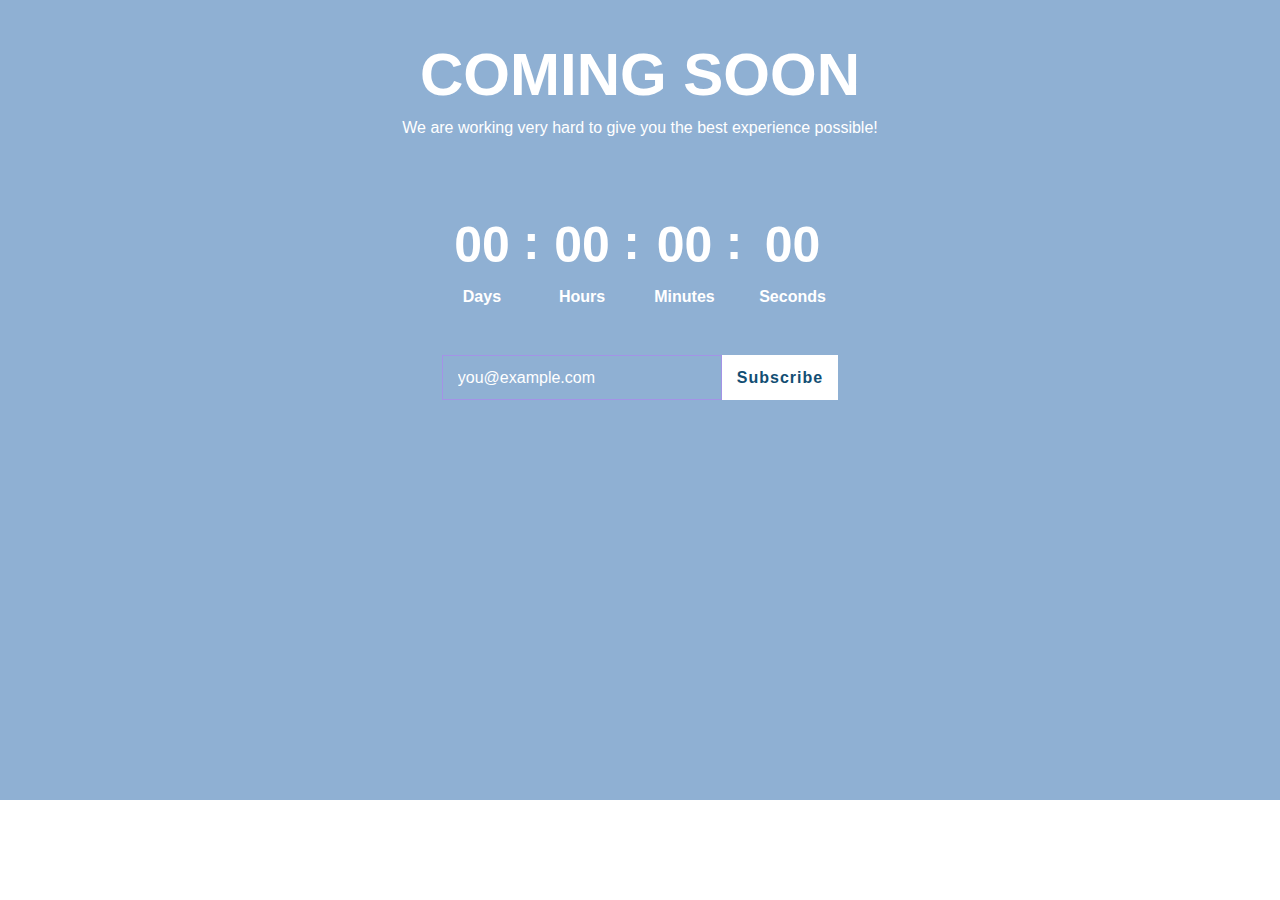
<file: comingsoon.html>
<!doctype html>
<html lang="en">
   <head>
      <!-- Required meta tags -->
      <meta charset="utf-8">
      <meta name="viewport" content="width=device-width, initial-scale=1, shrink-to-fit=no">
      <title>Vizion - Al/ML - Computer vizion Responsive HTML5 Template</title>
      <!-- Favicon -->
      <link rel="shortcut icon" href="images/favicon.ico">
      <!-- Bootstrap CSS -->
      <link rel="stylesheet" href="css/bootstrap.min.css">
      <!-- Magnific Popup CSS-->
      <link rel="stylesheet" href="css/magnific-popup.css">
      <!-- Typography CSS -->
      <link rel="stylesheet" href="css/typography.css">
      <!-- Style CSS -->
      <link rel="stylesheet" href="css/style.css">
      <!-- Responsive CSS -->
      <link rel="stylesheet" href="css/responsive.css">
   </head>
    <body>
        <!-- loading -->
        <div id="loading">
            <div id="loading-center">
                <img src="images/loader.gif" alt="loder">
            </div>
        </div>
        <!-- loading End -->
        <!--=================================
        MAIN CONTENT -->
        <div class="main-content iq-coming">
            <!--================================
            Login -->
            <section class="jarallax main-bg coming-height">
                <div class="text-center">
                    <div class="container">
                        <div class="row">
                            <div class="col-sm-12">
                                <div class="big-text m2-5">Coming Soon</div>
                                <h5 class="iq-font-light mb-3 text-white">We are working very hard to give you the best experience possible!</h5>
                                <ul id="countdown" class="mt-5">
                                    <li><span class="days">00</span>
                                    <p class="days_text">Days</p>
                                </li>
                                <li><span class="hours">00</span>
                                <p class="hours_text">Hours</p>
                            </li>
                            <li><span class="minutes">00</span>
                            <p class="minutes_text">Minutes</p>
                        </li>
                        <li><span class="seconds">00</span>
                        <p class="seconds_text">Seconds</p>
                    </li>
                </ul>
                <form class="p-0 d-flex justify-content-center">
                    <div class="form-row align-items-center">
                        <div class="col-auto p-0 mb-2">
                            <input type="text" class="form-control subscription-email" id="inlineFormInput" placeholder="you@example.com">
                        </div>
                        <div class="col-auto p-0">
                            <button type="submit" class="btn button mb-2 subscription-button">Subscribe</button>
                        </div>
                    </div>
                </form>
            </div>
        </div>
    </div>
</div>
</section>
<!--================================
Login -->
</div>
<!--=================================
MAIN CONTENT  END-->
<!-- Optional JavaScript -->
         <!-- jQuery first, then Popper.js, then Bootstrap JS -->
         <script src="js/jquery-3.3.1.min.js"></script>
         <!-- popper-->
         <script src="js/popper.min.js"></script>
         <!-- bootstrap -->
         <script src="js/bootstrap.min.js"></script>
         <!-- Owl Carousel -->
         <script src="js/owl.carousel.min.js"></script>
         <!-- slick -->
         <script src="js/slick.min.js"></script>
         <!-- Magnific Popup js-->
         <script src="js/jquery.magnific-popup.min.js"></script>
         <!-- jquery countdown -->
        <script src="js/countdown.js"></script>
         <!-- swiper -->
         <script src="js/swiper.min.js"></script>
         <!-- Wow -->
         <script src="js/wow.min.js"></script>
         <!-- Custom -->
         <script src="js/custom.js"></script>
      </body>
   </html>
</file>
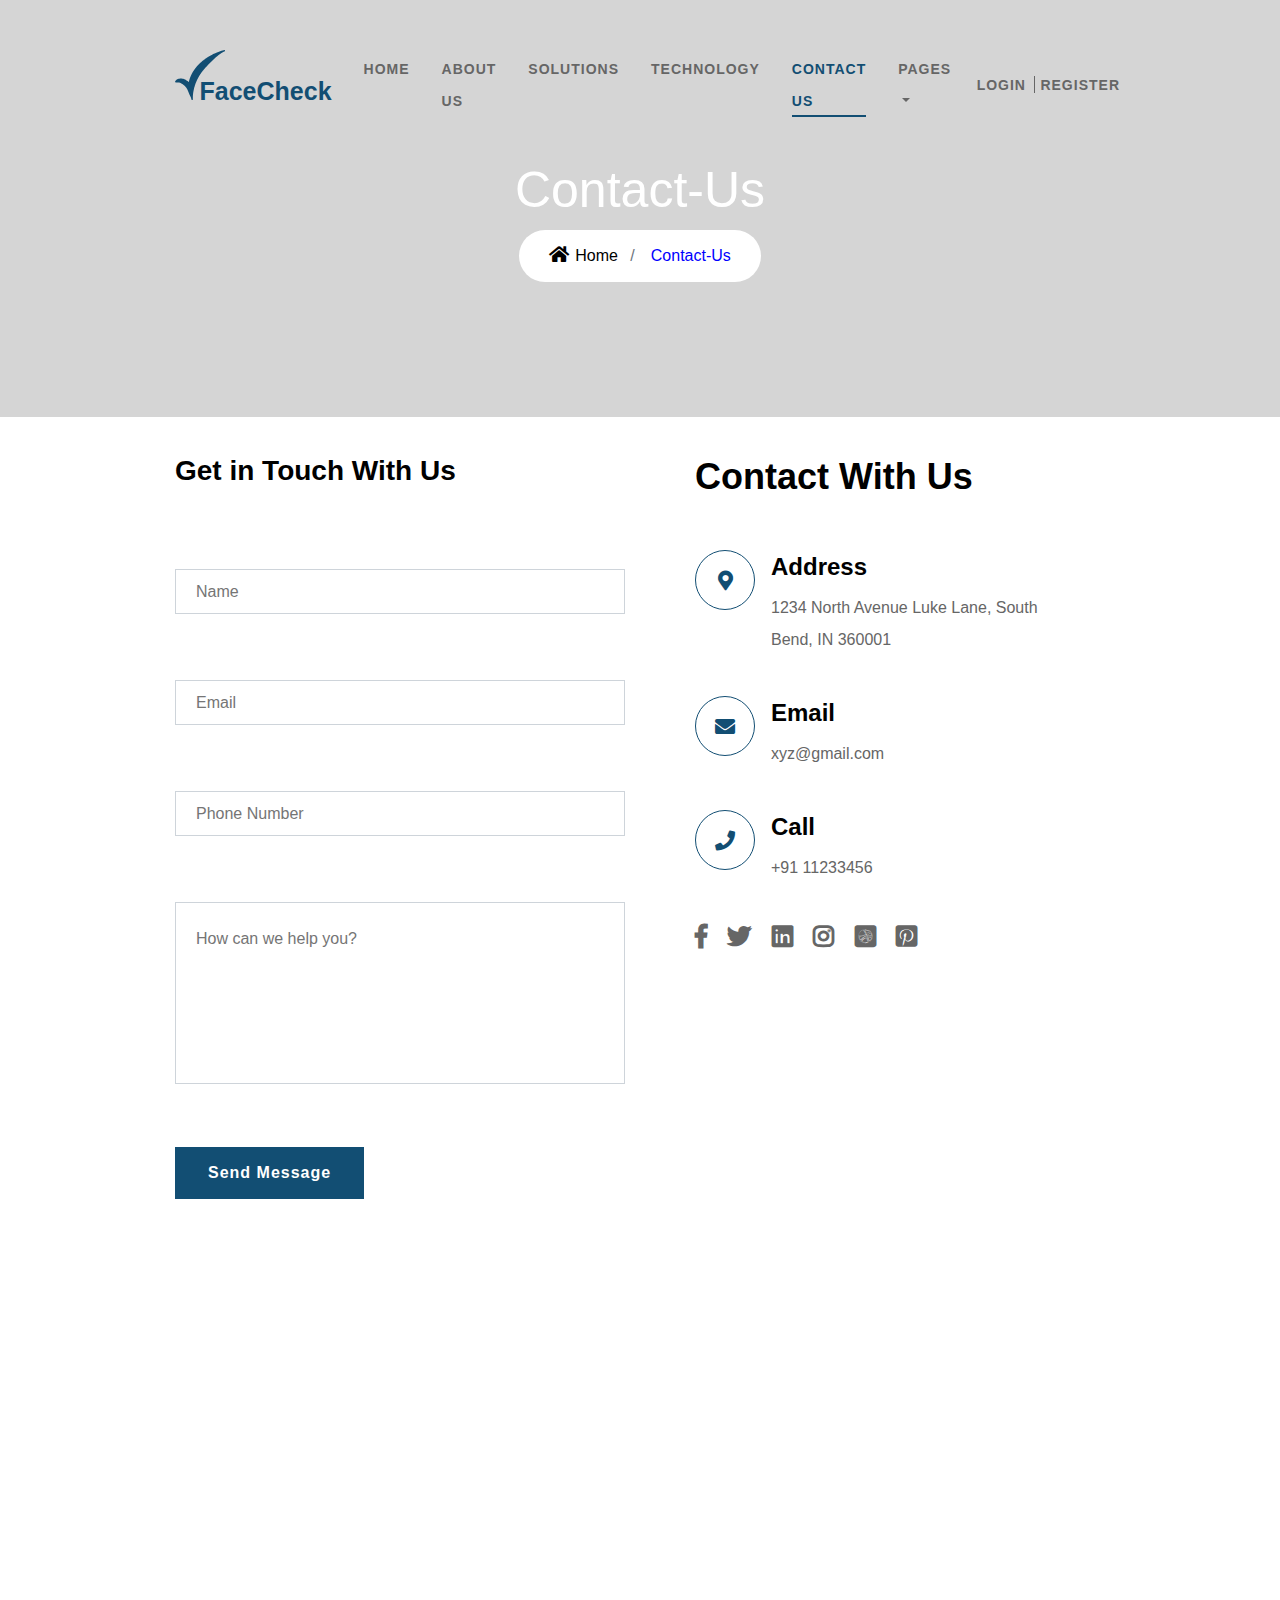
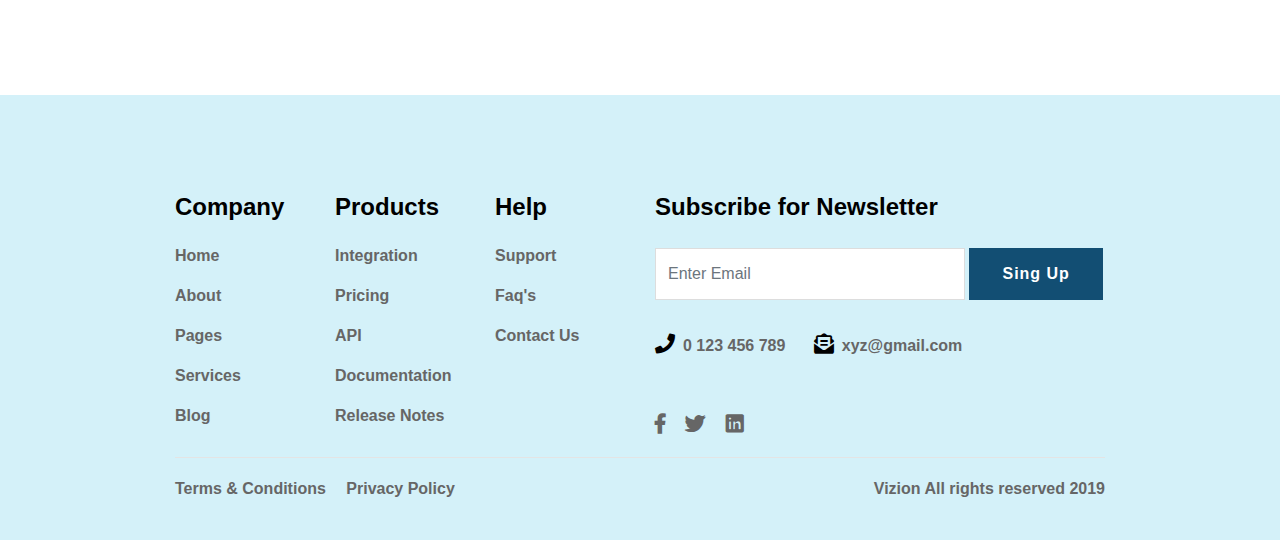
<file: contact-us.html>
<!doctype html>
<html lang="en">
   <head>
      <!-- Required meta tags -->
      <meta charset="utf-8">
      <meta name="viewport" content="width=device-width, initial-scale=1, shrink-to-fit=no">
      <title>Vizion - Al/ML - Computer vizion Responsive HTML5 Template</title>
      <!-- Favicon -->
      <link rel="shortcut icon" href="images/favicon.ico">
      <!-- Bootstrap CSS -->
      <link rel="stylesheet" href="css/bootstrap.min.css">
      <!-- Magnific Popup CSS-->
      <link rel="stylesheet" href="css/magnific-popup.css">
      <!-- Typography CSS -->
      <link rel="stylesheet" href="css/typography.css">
      <!-- Style CSS -->
      <link rel="stylesheet" href="css/style.css">
      <!-- Responsive CSS -->
      <link rel="stylesheet" href="css/responsive.css">
   </head>
   <body>
      <!-- loading -->
      <div id="loading">
         <div id="loading-center">
            <img src="images/loader.gif" alt="loder">
         </div>
      </div>
      <!-- loading End -->
      <!--=================================
      Header -->
      <header id="header">
         <div class="container">
            <div class="row align-items-center">
               <div class="col-lg-10">
                  <nav class="navbar navbar-expand-lg navbar-light">
                     <a class="navbar-brand" href="/">
                        <img class="logo" src="images/logo.svg" alt="image">
                        <p class="heder-logo">FaceCheck</p>
                     </a>
                     <button class="navbar-toggler" type="button" data-toggle="collapse" data-target="#navbarNavDropdown" aria-controls="navbarNavDropdown" aria-expanded="false" aria-label="Toggle navigation">
                     <span class="navbar-toggler-icon"></span>
                     </button>
                     <div class="collapse navbar-collapse" id="navbarNavDropdown">
                        <ul class="navbar-nav ml-auto">
                           <li class="nav-item">
                              <a class="nav-link" href="index.html">Home</a>
                           </li>
                           <li class="nav-item">
                              <a class="nav-link" href="about-us.html">About Us</a>
                           </li>
                           <li class="nav-item">
                              <a class="nav-link" href="solutions.html">Solutions</a>
                           </li>
                           <li class="nav-item">
                              <a class="nav-link" href="technology.html">Technology</a>
                           </li>
                           <li class="nav-item">
                              <a class="nav-link active" href="contact-us.html">Contact Us</a>
                           </li>
                           <li class="nav-item dropdown">
                              <a class="nav-link dropdown-toggle" href="#" id="navbarDropdown" role="button" data-toggle="dropdown" aria-haspopup="true" aria-expanded="false">
                                 Pages
                              </a>
                              <div class="dropdown-menu" aria-labelledby="navbarDropdown">
                                 <a class="dropdown-item" href="blog.html">Blog</a>
                                 <a class="dropdown-item" href="blog-details-left-sidebar.html">Blog Details Left Sidebar</a>
                                 <a class="dropdown-item" href="blog-details-right-sidebar.html">Blog Details Right Sidebar</a>
                                 <a class="dropdown-item" href="404-error.html">404 Error</a>
                                 <a class="dropdown-item" href="comingsoon.html">Coming Soon</a>
                                 <a class="dropdown-item" href="privacy-policy.html">Privacy Policy</a>
                              </div>
                           </li>
                        </ul>
                     </div>
                  </nav>
               </div>
               <div class="col-lg-2 text-right p-0">
                  <ul class="login">
                     <li class="d-inline pr-3 pr-md-2"><a href="login.html">Login</a></li>
                     <li class="d-inline pl-3 pl-md-0"><a href="register.html">Register</a></li>
                  </ul>
               </div>
            </div>
         </div>
      </header>
      <!--=================================
      Header -->
      <!--=================================
      Banner -->
      <section class="iq-breadcrumb-five main-bg">
         <div class="container">
             <div class="row text-center">
                 <div class="col-md-12">
                     <div class="mb-0">
                         <h2 class="title">Contact-Us</h2>
                         <nav aria-label="breadcrumb" class="">
                             <ol class="breadcrumb main-bg">
                                 <li class="breadcrumb-item">
                                     <a href="index.html">
                                         <i class="fa fa-home" aria-hidden="true"></i>Home
                                     </a>
                                 </li>
                                 <li class="breadcrumb-item active">Contact-Us</li>
                             </ol>
                         </nav>
                     </div>
                 </div>
             </div>
         </div>
     </section>
      <!--=================================
      Banner -->
      <!--=================================
      MAIN CONTENT -->
      <div class="main-content">
         <section class="contact-info">
            <div class="container">
               <div class="row justify-content-between">
                  <div class="col-lg-6">
                     <div class="iq-contact">
                        <h3 class="mb-5 font-weight-bold">Get in Touch With Us</h3>
                        <form id="contact" method="post">
                           <div class="contact-form">
                              <div class="row">
                                 <div class="col-sm-12">
                                    <div class="section-field mt-3">
                                       <input class="require contact-first-name" id="contact_name" type="text" placeholder="Name" name="name">
                                    </div>
                                 </div>
                                 <div class="col-sm-12">
                                    <div class="section-field mt-3">
                                       <input class="require contact-email " id="contact_email" type="email" placeholder="Email" name="email">
                                    </div>
                                 </div>
                                 <div class="col-lg-12 col-sm-12">
                                    <div class="section-field mt-3">
                                       <input class="require contact-phone" id="company_name" type="text" placeholder="Phone Number" name="Phone Number">
                                    </div>
                                 </div>
                                 
                                 <div class="col-lg-12 col-sm-12">
                                    <div class="section-field textarea mt-3">
                                       <textarea id="contact_message" class="input-message require contact-message" placeholder="How can we help you?" rows="5" name="message"></textarea>
                                    </div>
                                 </div>
                              </div>
                              <button id="submit" name="submit" type="submit" value="Send" class="button pull-right mt-5 mb-5 mb-lg-0 contact-us-button">Send Message</button>
                              <span class="ml-10" id="result"></span>
                           </div>
                        </form>
                     </div>
                  </div>
                  <div class="col-lg-5">
                     <h2 class="iq-fw-8 mb-5">Contact With Us</h2>
                     <div class="our-detail mb-4">
                        <div class="icone-box mr-3">
                           <i class="fas fa-map-marker-alt"></i>
                        </div>
                        <div class="main-detail">
                           <h4 class="iq-fw-8">Address</h4>
                           <p>1234 North Avenue Luke Lane, South Bend, IN 360001</p>
                        </div>
                     </div>
                     <div class="our-detail mb-4">
                        <div class="icone-box mr-3">
                           <i class="fas fa-envelope"></i>
                        </div>
                        <div class="main-detail">
                           <h4 class="iq-fw-8">Email</h4>
                           <p>xyz@gmail.com</p>
                        </div>
                     </div>
                     <div class="our-detail mb-4">
                        <div class="icone-box mr-3">
                           <i class="fas fa-phone"></i>
                        </div>
                        <div class="main-detail">
                           <h4 class="iq-fw-8">Call</h4>
                           <p>+91 11233456</p>
                        </div>
                     </div>
                     <ul class="list-inline mb-4">
                        <li class="list-inline-item iq-fw-6 mr-3"><a href="" class="text-gray"><i class="fab fa-facebook-f"></i></a></li>
                        <li class="list-inline-item iq-fw-6 mr-3"><a href="" class="text-gray"><i class="fab fa-twitter"></i></li>
                        <li class="list-inline-item iq-fw-6 mr-3"><a href="" class="text-gray"><i class="fab fa-linkedin"></i></li>
                        <li class="list-inline-item iq-fw-6 mr-3"><a href="" class="text-gray"><i class="fab fa-instagram"></i></li>
                        <li class="list-inline-item iq-fw-6 mr-3"><a href="" class="text-gray"><i class="fab fa-dribbble-square"></i></li>
                        <li class="list-inline-item iq-fw-6"><a href="" class="text-gray"><i class="fab fa-pinterest-square"></i></li>
                     </ul>
                  </div>
               </div>
            </div>
         </section>
         <section class="our-map pt-0">
            <div class="container">
               <div class="row">
                  <div class="col-lg-12">
                        <iframe class="w-100" src="https://www.google.com/maps/embed?pb=!1m18!1m12!1m3!1d3151.840289118572!2d144.95373631550405!3d-37.81720974201396!2m3!1f0!2f0!3f0!3m2!1i1024!2i768!4f13.1!3m3!1m2!1s0x6ad65d4c2b349649%3A0xb6899234e561db11!2sEnvato!5e0!3m2!1sen!2sin!4v1543402448828" frameborder="0" style="border:0" allowfullscreen></iframe>
                  </div>
               </div>
            </div>
         </section>
      </div>
      <!--=================================
      MAIN CONTENT -->
      <!--=================================
      Footer -->
      <footer class="gray-bg">
         <div class="container">
            <div class="footer-top">
               <div class="row">
                  <div class="col-lg-2 col-md-6 mb-5 mb-lg-0">
                     <h4 class="iq-fw-7 mb-3">Company</h4>
                     <ul class="d-block">
                        <li class="d-block  iq-fw-6 mb-2"><a href="index.html" class="text-gray">Home</a></li>
                        <li class="d-block  iq-fw-6 mb-2"><a href="about-us.html" class="text-gray">About</a></li>
                        <li class="d-block  iq-fw-6 mb-2"><a href="" class="text-gray">Pages</a></li>
                        <li class="d-block  iq-fw-6 mb-2"><a href="" class="text-gray">Services</a></li>
                        <li class="d-block  iq-fw-6"><a href="blog.html" class="text-gray">Blog</a></li>
                     </ul>
                  </div>
                  <div class="col-lg-2 col-md-6 mb-5 mb-lg-0">
                     <h4 class="iq-fw-7 mb-3">Products</h4>
                     <ul class="d-block">
                        <li class="d-block  iq-fw-6 mb-2"><a href="" class="text-gray">Integration</a></li>
                        <li class="d-block  iq-fw-6 mb-2"><a href="" class="text-gray">Pricing</a></li>
                        <li class="d-block  iq-fw-6 mb-2"><a href="" class="text-gray">API</a></li>
                        <li class="d-block  iq-fw-6 mb-2"><a href="" class="text-gray">Documentation</a></li>
                        <li class="d-block  iq-fw-6"><a href="" class="text-gray">Release Notes</a></li>
                     </ul>
                  </div>
                  <div class="col-lg-2 col-md-6 mb-5 mb-lg-0 mb-md-0">
                     <h4 class="iq-fw-7 mb-3">Help</h4>
                     <ul class="d-block">
                        <li class="d-block  iq-fw-6 mb-2"><a href="" class="text-gray">Support</a></li>
                        <li class="d-block  iq-fw-6 mb-2"><a href="" class="text-gray">Faq's</a></li>
                        <li class="d-block  iq-fw-6 mb-2"><a href="contact-us.html" class="text-gray">Contact Us</a></li>
                     </ul>
                  </div>
                  <div class="col-lg-6 col-md-6">
                     <h4 class="iq-fw-7 mb-4">Subscribe for Newsletter</h4>
                     <form>
                        <input type="email" name="" placeholder="Enter Email" class="position-relative form-control d-inline-block subscription-email">
                        <a href="" class="button subscription-button ">Sing Up</a>
                     </form>
                     <ul class="list-inline mb-5">
                        <li class="list-inline-item iq-fw-6 text-black"><i class="fas fa-phone"></i><span class="ml-2 text-gray">0 123 456 789</span></li>
                        <li class="list-inline-item ml-3 iq-fw-6 text-black"><i class="fas fa-envelope-open-text"></i><span class="ml-2 text-gray">xyz@gmail.com</span></li>
                     </ul>
                     <ul class="list-inline">
                        <li class="list-inline-item iq-fw-6 mr-3"><a href="" class="text-gray"><i class="fab fa-facebook-f"></i></a></li>
                        <li class="list-inline-item iq-fw-6 mr-3"><a href="" class="text-gray"><i class="fab fa-twitter"></i></li>
                        <li class="list-inline-item iq-fw-6"><a href="" class="text-gray"><i class="fab fa-linkedin"></i></li>
                     </ul>
                  </div>
               </div>
            </div>
            <div class="footer-bottom">
               <div class="row">
                  <div class="col-auto mr-auto">
                     <ul class="list-inline">
                        <li class="list-inline-item mr-3 r-font-12"><a href="#" class="text-gray iq-fw-6">Terms & Conditions</a></li>
                        <li class="list-inline-item r-font-12"><a href="privacy-policy.html" class="text-gray iq-fw-6">Privacy Policy</a></li>
                     </ul>
                  </div>
                  <div class="col-auto r-font-12"><a href="" class="text-gray iq-fw-6">Vizion All rights reserved 2019</a></div>
               </div>
            </div>
            <!-- back-to-top -->
            <div id="back-to-top">
               <a class="top" id="top" href="#top"> <i class="ion-ios-upload-outline"></i> </a>
            </div>
            <!-- back-to-top End -->
         </footer>
         <!-- Optional JavaScript -->
         <!-- jQuery first, then Popper.js, then Bootstrap JS -->
         <script src="js/jquery-3.3.1.min.js"></script>
         <!-- popper-->
         <script src="js/popper.min.js"></script>
         <!-- bootstrap -->
         <script src="js/bootstrap.min.js"></script>
         <!-- Owl Carousel -->
         <script src="js/owl.carousel.min.js"></script>
         <!-- slick -->
         <script src="js/slick.min.js"></script>
         <!-- Magnific Popup js-->
         <script src="js/jquery.magnific-popup.min.js"></script>
         <!-- jquery countdown -->
        <script src="js/countdown.js"></script>
         <!-- swiper -->
         <script src="js/swiper.min.js"></script>
         <!-- Wow -->
         <script src="js/wow.min.js"></script>
         <!-- Custom -->
         <script src="js/custom.js"></script>
      </body>
   </html>
</file>
<file: css/typography.css>
/*
Vizion - Al/ML - Computer vizion Responsive HTML5 Template
Author: iqonicthemes.in
Version: 1.0
Design and Developed by: iqonicthemes.in
*/
/*================================================
[  Table of contents  ]
================================================
 1 Google Font
 2 Import Css
 3 General
 4 Input and textarea
 5 Text color
 6 Title
 7 Button
 8 Background  color
 9 Background overlay color
10 Back to Top
11 Loader
12 Form
======================================
[ End table content ]
======================================*/
/*---------------------------------------------------------------------
1 Google Fonts
-----------------------------------------------------------------------*/
@import url('css');
@import url('css-1');
/*---------------------------------------------------------------------
2 import Css
-----------------------------------------------------------------------*/
@import url("fontawesome-all.min.css");
@import url("owl.carousel.css");
@import url("ionicons.min.css");
@import url("magnific-popup.css");
@import url("wow.css");
@import url("swiper.min.css");
@import url("slick-theme.css");
@import url("slick.css");
/*---------------------------------------------------------------------
3 General
-----------------------------------------------------------------------*/
*::-moz-selection { background: #2062a880 ; color: #ffffff; text-shadow: none; }
::-moz-selection { background: #2062a880 ; color: #ffffff; text-shadow: none; }
::selection { background: #2062a880 ; color: #ffffff; text-shadow: none; }
body { font-family: 'Open Sans', sans-serif; font-weight: normal; font-style: normal; font-size: 16px; line-height: 2em; color: #666666; }
a, .btn, .button { -webkit-transition: all 0.3s ease-out 0s; -moz-transition: all 0.3s ease-out 0s; -ms-transition: all 0.3s ease-out 0s; -o-transition: all 0.3s ease-out 0s; transition: all 0.3s ease-out 0s; }
a:focus { text-decoration: none !important; }
a:focus, a:hover { color: #2062a880 ; text-decoration: none !important; }
a, button { outline: medium none !important; color: #2062a880 ; }
.uppercase { text-transform: uppercase; }
h1, h2, h3, h4, h5, h6 { margin-top: 0px; color: #000000;  font-family: 'Open Sans', sans-serif;}
h1 a, h2 a, h3 a, h4 a, h5 a, h6 a { color: inherit; }
label { font-weight: normal; }
h1 { font-size: 65px; font-style: normal; line-height: 100px; font-weight: bold;}
h2 { font-size: 36px; font-style: normal; line-height: 50px; }
h3 { font-size: 28px; font-style: normal; line-height: 38px; }
h4 { font-size: 24px; font-style: normal; line-height: 34px; }
h5 { font-size: 16px; font-style: normal; line-height: 26px; }
h6 { font-size: 14px; font-style: normal; line-height: 24px; }
ul { margin: 0px; padding: 0px; }
section { padding: 20px 0; }
.container-fluid{padding:0 80px;}
.container{max-width:1170px;}

.iq-fw-600{font-weight: 600;}
.iq-font-14{font-size: 14px; }
.iq-font-16{font-size: 16px; }
.iq-font-18{font-size: 18px}
.iq-font-20{font-size: 20px}


.iq-fw-6{font-weight: 600;}
.iq-fw-7{font-weight: 700;}
.iq-fw-8{font-weight: 800;}

/*---------------------------------------------------------------------
4 Input and textarea
-----------------------------------------------------------------------*/
.form-control, textarea { border: 1px solid #dddddd; outline: none; box-shadow: inherit !important; border-radius: 0px !important;}
textarea { padding: 10px 0 0 10px; border-radius: .25rem; }
.form-control:hover, .form-control:focus, textarea:focus, textarea:hover { border: 1px solid #2062a880 ; border-radius: 0px !important;}


/*---------------------------------------------------------------------
5 Text color
-----------------------------------------------------------------------*/
.text-white { color: #ffffff; }
.text-gray { color: #666666; }
.text-black { color: #000000; }
.text-main { color: #2062a880 ; }


/*---------------------------------------------------------------------
6 Title
-----------------------------------------------------------------------*/
.title-box { margin-bottom: 75px; text-align: center; }
.title-box .title { margin-bottom: 15px; font-weight: bold; }
.title-box .sub-title { margin: 0 150px; }

/*---------------------------------------------------------------------
7 Button
-----------------------------------------------------------------------*/
.button { background:  #124e73 ; color: #ffffff; padding: 15px 30px; display: inline-block;border: 3px solid transparent; text-decoration: none !important; font-size: 16px; line-height: 16px; font-weight: 600;letter-spacing: 1px;cursor: pointer; }
.button:hover, .button:focus { color: #124e73 ; background:  #ffffff; border: 2px solid #124e73 ;}

/*---------------------------------------------------------------------
8 Background  color
-----------------------------------------------------------------------*/
.white-bg { background: #ffffff; }
.gray-bg { background: 	#d4f1f9 }
.main-bg { background: #2062a880 ; }
.black-bg { background: #828286; }

/*************************
9 BG - Images
*************************/
.parallax { background-size: cover !important; -webkit-background-size: cover !important; -moz-background-size: cover !important; -ms-background-size: cover !important; position: relative; z-index: 0; background-origin: initial; background-position: center center !important; background-repeat: no-repeat; }

/*---------------------------------------------------------------------
Background overlay color
-----------------------------------------------------------------------*/
/* Background Gradient Black */
.bg-over-main-10:before { background: rgba(34, 85, 140, 0.1); content: ""; height: 100%; left: 0; position: absolute; top: 0; width: 100%; z-index: 0; }
.bg-over-main-20:before { background: rgba(34, 85, 140, 0.2); content: ""; height: 100%; left: 0; position: absolute; top: 0; width: 100%; z-index: 0; }
.bg-over-main-30:before { background: rgba(34, 85, 140, 0.3); content: ""; height: 100%; left: 0; position: absolute; top: 0; width: 100%; z-index: 0; }    
.bg-over-main-40:before { background: rgba(34, 85, 140, 0.4); content: ""; height: 100%; left: 0; position: absolute; top: 0; width: 100%; z-index: 0; }
.bg-over-main-50:before { background: rgba(34, 85, 140, 0.5); content: ""; height: 100%; left: 0; position: absolute; top: 0; width: 100%; z-index: 0; }
.bg-over-main-60:before { background: rgba(34, 85, 140, 0.6); content: ""; height: 100%; left: 0; position: absolute; top: 0; width: 100%; z-index: 0; }
.bg-over-main-70:before { background: rgba(34, 85, 140, 0.7); content: ""; height: 100%; left: 0; position: absolute; top: 0; width: 100%; z-index: 0; }
.bg-over-main-80:before { background: rgba(34, 85, 140, 0.8); content: ""; height: 100%; left: 0; position: absolute; top: 0; width: 100%; z-index: 0; }
.bg-over-main-90:before { background: rgba(34, 85, 140, 0.9); content: ""; height: 100%; left: 0; position: absolute; top: 0; width: 100%; z-index: 0; }

.bg-over-black-10:before { background: rgba(0, 0, 0, 0.1); content: ""; height: 100%; left: 0; position: absolute; top: 0; width: 100%; z-index: 0; }
.bg-over-black-20:before { background: rgba(0, 0, 0, 0.2); content: ""; height: 100%; left: 0; position: absolute; top: 0; width: 100%; z-index: 0; }
.bg-over-black-30:before { background: rgba(0, 0, 0, 0.3); content: ""; height: 100%; left: 0; position: absolute; top: 0; width: 100%; z-index: 0; }
.bg-over-black-40:before { background: rgba(0, 0, 0, 0.4); content: ""; height: 100%; left: 0; position: absolute; top: 0; width: 100%; z-index: 0; }
.bg-over-black-50:before { background: rgba(0, 0, 0, 0.5); content: ""; height: 100%; left: 0; position: absolute; top: 0; width: 100%; z-index: 0; }
.bg-over-black-60:before { background: rgba(0, 0, 0, 0.6); content: ""; height: 100%; left: 0; position: absolute; top: 0; width: 100%; z-index: 0; }
.bg-over-black-70:before { background: rgba(0, 0, 0, 0.7); content: ""; height: 100%; left: 0; position: absolute; top: 0; width: 100%; z-index: 1; }
.bg-over-black-80:before { background: rgba(0, 0, 0, 0.8); content: ""; height: 100%; left: 0; position: absolute; top: 0; width: 100%; z-index: 0; }
.bg-over-black-90:before { background: rgba(0, 0, 0, 0.9); content: ""; height: 100%; left: 0; position: absolute; top: 0; width: 100%; z-index: 0; }

/*---------------------------------------------------------------------
10  Back to Top
-----------------------------------------------------------------------*/
#back-to-top .top { z-index: 999; position: fixed; margin: 0px; color: #fff; background: #333333; position: fixed; bottom: 25px; right: 25px; z-index: 999; font-size: 26px; width: 50px; height: 50px; text-align: center; line-height: 50px; border-radius: 90px; -webkit-transition: all .3s ease-in-out; -moz-transition: all .3s ease-in-out; transition: all .3s ease-in-out; }
#back-to-top .top:hover { background: #2062a880 ; color: #fff; -webkit-box-shadow: 0px 0px 30px 0px rgba(0, 0, 0, 0.1); -moz-box-shadow: 0px 0px 30px 0px rgba(0, 0, 0, 0.1); box-shadow: 0px 0px 30px 0px rgba(0, 0, 0, 0.1); }


/*---------------------------------------------------------------------
11 Loader
-----------------------------------------------------------------------*/
#loading { width: 100%; height: 100%; display: flex; flex-direction: column; justify-content: center; align-items: center; position: fixed; top: 0; left: 0; right: 0; bottom: 0; background: #ffffff; z-index: 9999; }
#loading img{width: 150px; display: inline-block;}
</file>
<file: css/style.css>
/*
Vizion - Al/ML - Computer vizion Responsive HTML5 Template
Author: iqonicthemes.in
Version: 1.0
Design and Developed by: iqonicthemes.in
*/
/*================================================
[  Table of contents  ]
================================================
 1 Header
 2 Banner
 3 Features
 4 How it Works
 5 Blog
 6 Clients
 7 Footer
 8 Breadcrumbs
 9 About Us
10 Team
11 Pricing
12 Testimonials
13 Contact page
14 Login
15 Register
16 Error
17 Support
18 Cookie
19 Coming Soon
20 Features Page
======================================
[ End table content ]
======================================*/
/*---------------------------------------------------------------------
1 Header
-----------------------------------------------------------------------*/
header.fixed{position: absolute; width: 100%;background: #ffffff; -webkit-transition: all 0.3s ease-out 0s; -moz-transition: all 0.3s ease-out 0s; -ms-transition: all 0.3s ease-out 0s; -o-transition: all 0.3s ease-out 0s; transition: all 0.3s ease-out 0s; padding: 20px 0; z-index: 999;}
header { z-index: 999; -webkit-transition: all 0.3s ease-out 0s; -moz-transition: all 0.3s ease-out 0s; -ms-transition: all 0.3s ease-out 0s; -o-transition: all 0.3s ease-out 0s; transition: all 0.3s ease-out 0s; position: absolute; left: 0; width: 100%; padding: 30px 0; }
header .logo { height: 50px; display: block; }

header .navbar-light .navbar-nav .nav-item { margin: 0 20px; }
header .navbar-light .navbar-nav .nav-link { font-size: 14px; font-weight: 400; color: #ffffff; text-transform: uppercase; letter-spacing: 1px; padding-top: 8px; padding-bottom: 0; }
header .navbar-brand { padding-top: 0; margin-top: -13px; padding-bottom: 0; display: flex; }
header .heder-logo { color: #124e73; margin: 25px 0px 0px -25px; font-size: 25px; font-weight: 700;}
header.menu-sticky { position: fixed; padding: 10px 0; top: 0; left: 0; display: inline-block; width: 100%; background: #ffffff; z-index: 999;     -webkit-box-shadow: 0px 0px 30px 0px rgba(0, 0, 0, 0.1);
    -moz-box-shadow: 0px 0px 30px 0px rgba(0, 0, 0, 0.1);
    box-shadow: 0px 0px 30px 0px rgba(0, 0, 0, 0.1); }
header.menu-sticky .button.brd:hover { color: #ffffff; }
header .navbar-light .navbar-toggler { border-color: #dddddd; border-radius: 0; background: #ffffff; }
header.menu-sticky .button.brd { padding: 10px 30px; color: #ffffff; }
header.menu-sticky .logo { height: 50px;}
header .navbar-expand-lg { padding-left: 0; }
header .navbar-light .navbar-nav .nav-item a { color: #666666; position: relative; padding: 0;  font-size: 16px; font-weight: 600;}
header .navbar-light .navbar-nav .nav-item:hover a, header .navbar-light .navbar-nav .nav-item a.active, header .navbar-light .navbar-nav .nav-item a:focus,  header .navbar-light .navbar-nav .nav-item a:focus{color: #124e73;}
header .navbar-light .navbar-nav .nav-item.dropdown a:before{content: none !important;}
header .navbar-light .navbar-nav .nav-item a:before, header .navbar-light .navbar-nav .nav-item.dropdown.active a:before {position: absolute; left: 0; bottom: 0; width: 0; height: 2px; background: #124e73; content: ""; -webkit-transition: all 0.3s ease-out 0s; -moz-transition: all 0.3s ease-out 0s; -ms-transition: all 0.3s ease-out 0s; -o-transition: all 0.3s ease-out 0s; transition: all 0.3s ease-out 0s;}
header .navbar-light .navbar-nav .nav-item:hover a:before, header .navbar-light .navbar-nav .nav-item a.active:before,  header .navbar-light .navbar-nav .nav-item a:focus:before, header .navbar-light .navbar-nav .nav-item.dropdown.active a:before  {width: 100%;}
header .navbar-light .navbar-nav .active>.nav-link, header .navbar-light .navbar-nav .nav-link.active, header .navbar-light .navbar-nav .nav-link.show, header .navbar-light .navbar-nav .show>.nav-link{ color: #124e73;}
header.menu-sticky .navbar-light .navbar-nav .nav-item:hover a:before,
header.menu-sticky .navbar-light .navbar-nav .nav-item a.active:before,
header.menu-sticky .navbar-light .navbar-nav .nav-item a:focus:before  { background: #124e73; }
header.menu-sticky .navbar-light .navbar-nav .nav-item a { color: #222222; }
.navbar-expand-lg .navbar-nav .dropdown-menu{top: 56px;}
header.menu-sticky .navbar-light .navbar-nav .nav-item:hover a, header.menu-sticky .navbar-light .navbar-nav .nav-item a.active { color: #124e73; }

header .navbar-light .navbar-nav .nav-item.dropdown .dropdown-menu a { color: #222222;padding: 6px 15px; }
header .navbar-light .navbar-nav .nav-item.dropdown .dropdown-menu a:hover, header .navbar-light .navbar-nav .nav-item.dropdown .dropdown-menu a.active { color: #124e73; }
header .dropdown-item.active, header .dropdown-item:active { background: inherit; }
.login { font-weight: 600; display: inline-block; letter-spacing: 1px;color: #ffffff;}
.login li{border-right: 1px solid #666666;}
.login li:last-child{border: none;}
.login li a {background: transparent; color: #666666;   text-transform: uppercase; font-size: 16px;}
.login li a:hover { color: #124e73;}
header.menu-sticky .login li a { color: #666666;}
header.menu-sticky .login li a:hover { color: #124e73;}


.form-row::placeholder { color: #ffffff; opacity: 1; /* Firefox */ }
.form-row:-ms-input-placeholder { /* Internet Explorer 10-11 */
color: #ffffff; }
.form-row::-ms-input-placeholder { /* Microsoft Edge */
color: #ffffff; }
/*---------------------------------------------------------------------
2 Banner
-----------------------------------------------------------------------*/
.banner { position: relative; background: #f5f5f5; }
.banner .banner-text { padding:180px 0 120px 0; letter-spacing: 1px; }
.video-btn{width: 70px; height:70px; border-radius: 90px; line-height: 70px; display: inline-block; position: absolute; border: 2px solid #ffffff; text-align: center;top: 50%;
    left: 50%;
    margin-right: -50%;
    transform: translate(-50%, -50%) ; cursor: pointer;}
.video-btn i{font-size: 30px; line-height: 70px; color: #ffffff;}
.banner-box{position: absolute;top: 50%;
    left: 50%;
    margin-right: -50%;
    transform: translate(-50%, -50%)}

    /*---------------------------------------------------------------------
 scan
-----------------------------------------------------------------------*/
span.scan { animation: move 3s cubic-bezier(0.15, 0.44, 0.76, 0.64); background-color: #124e73; content: ""; right: 0; left: 0; height: 1px; width: 400px; top: 0; margin: 0 auto; position: absolute; animation-iteration-count: infinite; transform: translateY(0%); animation-iteration-count: infinite; transition-timing-function: ease, step-start, cubic-bezier(0.1, 0.7, 1.0, 0.1); }
@keyframes move {
    0% { transform: translateY(0); }
    100% { transform: translateY(450px); }
}

/*---------------------------------------------------------------------
3 service
-----------------------------------------------------------------------*/
/* .carousel.slides {
    width: 910px;
    height: 310px;
    margin: 0 0 0px 10px;
    position: relative;
    overflow: hidden;
}
 */
 .carouselLinks li a{padding-left: 30px; color: #666666;}
 .carouselLinks li a.two:before{
    right: 0;
    left: inherit;
 }
.carouselLinks li a.two{padding-right:30px; color: #666666;}
 .carouselLinks li a:before{    content: "";
    width: 10px;
    height: 10px;
    position: absolute;
    left: 0;
    top: 13px;
    border-radius: 90px;
    background: #124e73;
    display: inline-block;}
.carousel.slides{min-height: 500px;}
.slideList {
    overflow: hidden;
    position: absolute;
    width: 486px;
    height: 400px;
    top: 47%;
    left: 50%;
    margin-right: -50%;
    transform: translate(-50%, -50%)
}

.slideList li {
    position: absolute;
    display: none;
    width:100%;
    padding: 30px;
    top: 0;
    left: 0;

}

.slideList li.active {
    display: block;
}

.carousel.slides .slideList ul {
    left: 0;
    width: 710px;
}

/**** Carousel Tabs ****/
.carouselLinks img.object-img{position: absolute;  top: 45%;
    left: 50%;
    margin-right: -50%;
    transform: translate(-50%, -50%) }
.carouselLinks li{list-style: none;}
.carouselLinks li:nth-child(1){
    position: absolute;
    right: 0px;
    bottom: 0px;
}
.carouselLinks li:nth-child(2){
    position: absolute;
    right: 0px;
    top: 0px;
}
.carouselLinks li:nth-child(3){ position: absolute;
    left: 0px;
    top: 0px; text-align:right;}
.carouselLinks li:nth-child(4){
    position: absolute;
    left: 0px;
    bottom:0px;
    text-align: right;
}
/* .carousel.slides > .carouselLinks {
    float: left;
    border: 1px solid #999;
    height:auto;
    margin:0;
} */
.carousel.slides > .carouselLinks ul {
    position: static;
    width: auto;
}

/* .carousel.slides > .carouselLinks li {
    float: none;
    position: relative;
} */

.carousel.slides > .carouselLinks a {
    display: block;
    position: relative;
    /* position: absolute; */
    /* outline: 0;
    top: 35px; */
    width: 394px;
   /*  height: 75px;
    padding: 0;

    position: static;
 */}

.carousel.slides > .carouselLinks li a:hover {
    /* background: #ccc; */
}



.carousel.slides > .carouselLinks li.selected a h3{color:#124e73; }
.carousel.slides > .carouselLinks li.selected a {
   color: #666666;
}

#slide_3 {
    text-align: center;
}

/* #slide_1 {
    background: blue;
    height: 300px;
}


#slide_2 {
    justify-content: center;  
    align-items: center;       
    display: flex;
}
#slide_3 {
    background: orange;
    height: 372px;
}

#slide_4 {
    background: red;
    height: 372px;
} */


.calculator-container {
    max-width: 1200px;
    margin: 40px auto;
    margin-top: -20px;
    display: flex;
    flex-wrap: wrap;
    gap: 30px;
    padding: 0 20px;
}

/* Inputlar va Natijalar qutisi */
.input-section, .result-section {
    flex: 1;
    min-width: 300px;
    background-color: #fff;
    padding: 25px;
    border-radius: 12px;
    box-shadow: 0 4px 15px rgba(0, 0, 0, 0.1);
    transition: transform 0.3s ease, box-shadow 0.3s ease;
}

.input-section:hover, .result-section:hover {
    transform: translateY(-5px);
    box-shadow: 0 6px 20px rgba(0, 0, 0, 0.15);
}

/* Sarlavha */
.section-title {
    font-size: 24px;
    font-weight: 700;
    color: #2c3e50;
    margin-bottom: 20px;
    border-bottom: 2px solid #3498db;
    padding-bottom: 5px;
}

/* Forma */
.calc-form {
    display: grid;
    grid-template-columns: repeat(auto-fit, minmax(200px, 1fr));
    gap: 20px;
}

.form-group {
    display: flex;
    flex-direction: column;
}

.form-group label {
    font-size: 14px;
    font-weight: 500;
    color: #7f8c8d;
    margin-bottom: 8px;
}

.form-group input {
    padding: 12px;
    font-size: 16px;
    border: 1px solid #dcdcdc;
    border-radius: 8px;
    outline: none;
    transition: border-color 0.3s ease, box-shadow 0.3s ease;
}

.form-group input:focus {
    border-color: #3498db;
    box-shadow: 0 0 8px rgba(52, 152, 219, 0.3);
}

.form-group input::placeholder {
    color: #bdc3c7;
}

/* Natijalar */
.results {
    display: flex;
    flex-direction: column;
    gap: 15px;
}

.results p {
    font-size: 16px;
    margin: 0;
    display: flex;
    justify-content: space-between;
    align-items: center;
    padding: 10px;
    background-color: #ecf0f1;
    border-radius: 6px;
    transition: background-color 0.3s ease;
}

.results p:hover {
    background-color: #dfe6e9;
}

.results strong {
    font-weight: 600;
    color: #2c3e50;
}

.results span {
    font-weight: 500;
    color: #3498db;
}

/* Responsive dizayn */
@media (max-width: 768px) {
    .calculator-container {
        flex-direction: column;
    }

    .calc-form {
        grid-template-columns: 1fr;
    }
}


/*---------------------------------------------------------------------
4 our-features
-----------------------------------------------------------------------*/
/* .our-features{ background-size: 100% 100%;} */
.our-features #bg-img {
    position: absolute;
    top: 50%;
    left: 50%;
    transform: translate(-50%, -50%);
    width: 100%;
    height: 100%;
    object-fit: cover;
    z-index: -1;
}
.our-features #goals #img {
    height: 220px;
    width: 320px;
    object-fit: cover;
    margin: auto;
}
.grid figure { position: relative; float: left; overflow: hidden; margin: 0; min-width: 320px; max-width: 480px; max-height: 360px; background: #000000; text-align: center; cursor: pointer; }
.grid figure img { position: relative; display: block; min-height: 100%; max-width: 100%; opacity: 0.8; }
.grid figure figcaption { padding: 2em; color: #fff;  font-size: 1.25em; -webkit-backface-visibility: hidden; backface-visibility: hidden; z-index: 1; }
.grid figure figcaption::before, .grid figure figcaption::after { pointer-events: none; }
.grid figure figcaption, .grid figure figcaption > a { position: absolute; top: 0; left: 0; width: 100%; height: 100%; }

figure.effect-chico img { -webkit-transition: opacity 0.35s, -webkit-transform 0.35s; transition: opacity 0.35s, transform 0.35s; -webkit-transform: scale(1.12); transform: scale(1.12); }
figure.effect-chico:hover img { opacity: 0.5; -webkit-transform: scale(1); transform: scale(1); }
figure.effect-chico figcaption { padding: 15px; }
/* figure.effect-chico figcaption::before { position: absolute; top: 30px; right: 30px; bottom: 30px; left: 30px; border: 1px solid #fff; content: ''; -webkit-transform: scale(1.1); transform: scale(1.1); } */
figure.effect-chico figcaption::before, figure.effect-chico p { opacity: 0; -webkit-transition: opacity 0.35s, -webkit-transform 0.35s; transition: opacity 0.35s, transform 0.35s; }
figure.effect-chico h2 { padding: 24% 0 20px 0; font-size: 24px; -webkit-transition: all 0.5s ease-out 0s; -moz-transition: all 0.5s ease-out 0s; -ms-transition: all 0.5s ease-out 0s; -o-transition: all 0.5s ease-out 0s; transition: all 0.5s ease-out 0s; color: #ffffff; }
figure.effect-chico:hover h2 { padding: 7% 0 20px 0; -webkit-transition: all 0.5s ease-out 0s; -moz-transition: all 0.5s ease-out 0s; -ms-transition: all 0.5s ease-out 0s; -o-transition: all 0.5s ease-out 0s; transition: all 0.5s ease-out 0s; margin-bottom: 0; line-height: 34px; }
figure.effect-chico p { margin: 0 auto; max-width: 300px; line-height: 24px; font-size: 14px; }
figure.effect-chico:hover figcaption::before, figure.effect-chico:hover p { opacity: 1; }


/*---------------------------------------------------------------------
5 customer
-----------------------------------------------------------------------*/
.our-customer .customer-box{padding: 30px 40px; background: #ffffff;    box-shadow: 0px 17px 48.6px 5.4px rgba(0, 0, 0, 0.06);
    overflow: hidden;
    -webkit-box-shadow: 0px 17px 48.6px 5.4px rgba(0, 0, 0, 0.06);
    -moz-box-shadow: 0px 17px 48.6px 5.4px rgba(0, 0, 0, 0.06);}
.iq-star{line-height: 70px;}
.main-customer{margin-bottom: 44px !important;}
.iq-star i{color: #124e73;}
.customer-img img{ width: 70px; height: 70px; position: absolute; bottom:-44px; }
.our-partners .owl-carousel .owl-item .item .blog-info img{width:50px; height: 50px; display: inline-block;}
.blog-info ul{line-height: 50px; }
.blog-main{padding: 45px 15px; background:#ffffff;}
.blogs-box{box-shadow: 0px 0px 20px 0px rgba(0, 0, 0, 0.15);
    -webkit-box-shadow: 0px 0px 20px 0px rgba(0, 0, 0, 0.15);
    -moz-box-shadow: 0px 0px 20px 0px rgba(0, 0, 0, 0.15);}


  /* Arrow-1 */
.owl-carousel.arrow{ overflow: hidden; position: relative;}
.owl-carousel.arrow .owl-nav{    position: absolute;
    bottom: -10px;

        border-bottom: 1px solid #e0e0e0;
    width: 90px;
    border-radius: 50px;
    text-align: center;
    background: #ffffff;
    left: 50%;
    margin-right: -50%;
    transform: translate(-50%, -50%);}

.owl-carousel.arrow .owl-nav .owl-prev ,.owl-carousel.arrow .owl-nav .owl-next{background: transparent; border: none;}
.owl-carousel.arrow .owl-nav .owl-prev i,.owl-carousel.arrow .owl-nav .owl-next i{font-size: 30px;  cursor: pointer;}
.owl-carousel.arrow .owl-item .item{ margin: 30px; }

footer .col-lg-6 ul li i{font-size: 20px;}


footer .form-control{display: block;
    height: 52px;
    width: 364px; margin-bottom: 30px;}

.footer-top{padding-top: 80px; border-bottom: 1px solid #e4e4e4;}
.footer-bottom{padding-bottom: 20px;}


.our-partners img.partners-img { -webkit-filter: grayscale(100%); /* Ch 23+, Saf 6.0+, BB 10.0+ */ filter: grayscale(100%); /* FF 35+ */ }
.our-partners img.partners-img:hover { -webkit-filter: none; filter: none; }


/*---------------------------------------------------------------------
6 Breadcrumb
-----------------------------------------------------------------------*/
.breadcrumb-main{padding: 200px 0 100px; background:rgba(0,0,0,0.1) !important;}
.breadcrumb-main .breadcrumb-item a,.breadcrumb-main .breadcrumb-item.active ,.breadcrumb-main .breadcrumb-item+.breadcrumb-item::before{color: #ffffff;}
.breadcrumb-main .breadcrumb-item+.breadcrumb-item::before{line-height: 36px;}
.breadcrumb-main .breadcrumb-item a i{margin-right: 6px;     font-size: 20px;}

.breadcrumb-main .breadcrumb{    display: -ms-flexbox;
    display: flex;
    -ms-flex-wrap: wrap;
    flex-wrap: wrap;
    padding: 10px;
    margin-bottom: 0px;
    list-style: none;
    justify-content: center;
    border-radius: 30px;
    display: inline-block;
}

    .iq-breadcrumb-five .breadcrumb {
        text-align: center;
        display: inline-block;
        z-index: 86;
        text-align: center;
        position: relative;
        color: #333333;
        margin-bottom: 0;
        display: inline-block;
        -webkit-border-radius: 100px;
        -moz-border-radius: 100px;
        border-radius: 100px;
        padding: 10px 30px;
    }


.tech-no{font-size: 120px; color:rgba(0, 0, 0, 0.10); margin-right: 10px; display: inline-block; vertical-align: middle;font-family: 'Josefin Sans', sans-serif; font-weight: 800; margin-right: 10px;}
.title-main{vertical-align: middle;}
.tech-ptb{padding: 100px 0}


/*---------------------------------------------------------------------
7 contact
-----------------------------------------------------------------------*/
.iq-contact input:hover, .contact-info .iq-contact textarea:hover{ border: 1px solid #124e73; }
.iq-contact input{    position: relative;
    width: 100%;
    margin-bottom: 20px;
    -webkit-border-radius: 0px;
    -moz-border-radius: 0px;
    border-radius: 0px;
    padding-left: 20px;
    height: 45px;
    line-height: 45px;
    clear: both;
    color: #000000;
    border: 1px solid #ced4da;
    background: transparent;
        outline: none;
}

 .contact-info .iq-contact textarea{ width: 100%;
    float: left;
    color: #000000;
    border: 1px solid #ced4da;
    background: transparent;
    -webkit-border-radius: 3px;
    -moz-border-radius: 3px;
    border-radius: 3px;
    padding: 20px 0 0 20px;
    resize: none;}
.contact-info .our-detail{display: -ms-flexbox;
    display: flex;
    -ms-flex-align: start;
    align-items: flex-start;}

.contact-info .our-detail .main-detail{flex: 1;}
.icone-box{ width: 60px; height: 60px;line-height: 60px; border: 1px solid #124e73; border-radius:90px; display: inline-block;  text-align: center; }
.icone-box i{text-align: center; line-height: 60px; color: #124e73; font-size: 20px;}
.contact-info ul li a i{font-size: 24px;}

.our-map iframe{height: 400px;}

.search-tick li:before{content: "\f058"; font-family: "Font Awesome 5 free"; font-weight: 900; left: 0;position: absolute; font-size: 30px;color: #124e73 ; top: 18px;}
.search-tick li{padding-left: 50px; position: relative; margin-bottom: 20px;}

/*---------------------------------------------------------------------
8 event
-----------------------------------------------------------------------*/
.our-event .media{padding: 30px 0; border-bottom: 1px solid #ececec;}
.our-event  ul.nav-pills li{ margin-right: 30px; }
.our-event .nav-pills .nav-link.active,.our-event .nav-pills .show>.nav-link{ padding: 10px 18px; background-color: #124e73;}
.nav-pills .nav-link{padding: 10px 18px; border: 1px solid #ececec; color: #000000; font-weight: 600;    border-radius: 0px; }
.our-event ul.nav-pills li:last-child{margin-right: 0;}

/*---------------------------------------------------------------------
9 Over Team
-----------------------------------------------------------------------*/
.over-team .team-box{box-shadow: 0px 5px 11.96px 1.04px rgba(0, 0, 0, 0.09); -moz-box-shadow: 0px 5px 11.96px 1.04px rgba(0, 0, 0, 0.09); box-shadow: 0px 5px 11.96px 1.04px rgba(0, 0, 0, 0.09); text-align: center; position: relative; overflow: hidden;}
.team-details{padding: 10px; }
.info-share li a{display: block;
    width: 45px;
    height: 45px;
    line-height: 45px;
    font-size: 16px;
    color: #124e73;
    background: transparent;
    text-align: center;
    border: 1px solid #ced4da;
    border-radius: 50%;}
 .info-share li a:hover{color: #ffffff; background:#124e73 ; -webkit-transition: all 0.3s ease-out 0s; -moz-transition: all 0.3s ease-out 0s; -ms-transition: all 0.3s ease-out 0s; -o-transition: all 0.3s ease-out 0s; transition: all 0.3s ease-out 0s;}
 .team-box:hover .info-share{ bottom: 16px; }
  .team-box:hover .team-details{opacity: 0}
.info-share{    position: absolute;
    width: 100%;
    left: 0;
    bottom: -48px;
    background: #ffffff; -webkit-transition: all 0.3s ease-out 0s; -moz-transition: all 0.3s ease-out 0s; -ms-transition: all 0.3s ease-out 0s; -o-transition: all 0.3s ease-out 0s; transition: all 0.3s ease-out 0s;}


/*---------------------------------------------------------------------
10 Partner
-----------------------------------------------------------------------*/
.partner-img{width: 90px; -webkit-filter: grayscale(100%); /* Ch 23+, Saf 6.0+, BB 10.0+ */ filter: grayscale(100%); /* FF 35+ */}
.partner-img:hover{-webkit-filter: none; filter: none; cursor: pointer;}
.slick-current .partner-img{ -webkit-filter: none; filter: none;}
/* .partner-details .media-body{padding: 0 136px 0 0;} */
.partner-details .media img{width: 100px; height: 100px;}
.partner-details{margin-right: 15px;padding: 36px; box-shadow: 0px 0px 15px 0px rgba(0, 0, 0, 0.2); moz-box-shadow:0px 0px 15px 0px rgba(0, 0, 0, 0.2); box-shadow:0px 0px 15px 0px rgba(0, 0, 0, 0.2);}



/*----------------
11 side-bar
----------------*/
.iq-blogs .media a h5:hover {
    color:#124e73;
}

.iq-blogs .iq-widget-search a i{line-height: 48px;}
.form-control , .form-control:focus{ height: 52px; }
.iq-blogs .iq-widget-search a {
    position: absolute;
    right: 0px;
    color: #ffffff;
    cursor: pointer;
    width: 52px;
    height: 52px;
    line-height: 48px;
    background: #124e73;
    font-size: 18px;

    top: 0px;
    text-align: center;
}



.iq-sidebar-widget ul li a span {
    margin-top: 4px;
    width: 24px;
    height: 24px;
    display: inline-block;
    background: #124e73;
    line-height: 24px;
    text-align: center;
    border-radius: 90px;
    color: #ffffff;
    float: right;
    font-weight: normal;
}

.blog-title-img {
    border: 1px solid #e4e4e4;
    padding: 30px 15px;
}

.blog-title-img img {
    width: 120px;
    height: 120px;
}

.iq-mt-80 {
    margin-top: 45px;
}

.left-side-blog {
    padding-right: 20px;
}

.right-side-blog {
    padding-left: 20px;
}

.main-blog .blog-detail .blog-info .user-img {
    width: 50px;
    height: 50px;
}

.left-side-blog .media img, .right-side-blog .media img {
    width: 80px;
    -webkit-border-radius: 90px;
    -moz-border-radius: 90px;
    border-radius: 90px;
}

/*----------------
SideBar - Tags
----------------*/
.iq-tags li {
    padding-left: 2px;
    display: inline-block;
    padding-right: 2px;
    margin: 0 0 26px;
}

.iq-tags li a {
    background: #f4f6fd;
    color: #000000;
    padding: 8px 10px;
    border: 1px solid #e4e4e4;
    transition: all 0.3s ease-in-out;
    -webkit-transition: all 0.3s ease-in-out;
    -o-transition: all 0.3s ease-in-out;
    -moz-transition: all 0.3s ease-in-out;
    -ms-transition: all 0.3s ease-in-out;
}

.iq-tags li a:hover {
    border-color: #124e73;
    background: #124e73;
    color: #ffffff;
}


/*---------------------------------------------------------------------
6 Blog
-----------------------------------------------------------------------*/
.blog-box .content { background: #eeeeee; padding: 30px; position: relative; }
.blog-box .content:after { position: absolute; right: -15px; top: 40px; content: ""; width: 0; height: 0; border-top: 10px solid transparent; border-left: 15px solid #eeeeee; border-bottom: 10px solid transparent; z-index: 9; }
.blog-box .content h3 { line-height: 30px; }
.blog-box .content ul { font-family: 'Josefin Sans', sans-serif; font-size: 14px; font-weight: 400; line-height: 30px; position: relative; z-index: 9; }
.blog-box .content ul li { list-style-type: none; display: inline; padding-right: 8px; border-right: 1px solid #dcdcdc; margin-right: 7px; color: #222222; }
.blog-box .content ul li:last-child { border: none; }
.blog-box .content ul li a { font-weight: normal; color: #666666; }
.blog-box .content ul li a:hover { color: #4a2ace; }
.blog-box .content ul li span { font-weight: bold; color: #222222; }
.blog-box .content p { font-size: 14px; line-height: 24px; }
.blog-box ul.iq-tag li { border: none; padding: 0; margin: 0; }
.blog-box ul.iq-tag li a { background: #e2e2e2; color: #666666; padding: 5px 15px; }
.blog-box ul.iq-tag li a:hover { color: #4a2ace; }
.blog-box .row-eq-height { display: -webkit-box; display: -webkit-flex; display: -ms-flexbox; display: flex; flex-wrap: wrap; }
.blog-box [class*="col-"] { background-color: #eeeeee; }
.iq-blog .owl-carousel .owl-dots{display: none;}
/*----------------
Blockquote
----------------*/
.blog-finding ul li a i {
    color: #868894;
    margin-right: 5px;
    -webkit-transition: all 0.5s ease-out 0s;
    -moz-transition: all 0.5s ease-out 0s;
    -ms-transition: all 0.5s ease-out 0s;
    -o-transition: all 0.5s ease-out 0s;
    transition: all 0.5s ease-out 0s;
}

.blog-finding ul li a:hover i {
    color: #33e2a0;
}

.iq-blockquote h5 {
    padding: 30px 25px;
}

.iq-blockquote:before {
    background: url(../images/blog/01.png);
    background-repeat: no-repeat;
    bottom: 0;
    right: 0;
    display: inline-block;
    height: 95px;
    content: "";
    width: 356px;
    position: absolute;
}

.blog-finding ul {
    border-top: 1px solid #e1e1e1;
    padding-top: 15px;
    margin-top: 15px;
    display: inline-block;
    width: 100%;
}

.double-quotes:before {
    content: "\f10e";
    font-family: "Font Awesome 5 Free";
    position: absolute;
    top: 48px;
    right: 15px;
    font-weight: 900;
    color: rgba(240, 240, 240, 0.3);
    font-size: 64px;
    line-height: normal;
}

.comments-box {
    padding: 30px;
    border: 1px solid #e1e1e1;
}



/*---------------------------------------------------------------------
13 Coming Soon
---------------------------------------------------------------------*/
.coming-height { height: 800px; vertical-align: middle; }
.iq-coming .big-text { font-size: 60px; text-transform: uppercase; color: #ffffff; line-height: 80px; font-weight: 700; }
.iq-coming img { width: 140px; }
.iq-coming form .form-control { background: rgba(255, 255, 255, 0.5); border: none; }
.iq-coming form ::placeholder{color: #ffffff;}
.iq-coming form .form-control { color: #ffffff;background: transparent; border: 1px solid #a393e6; height: 45px; padding: 0 15px 0 15px; outline: none !important; box-shadow: inherit; width: 280px; border-radius:0px; }
.iq-coming form::-webkit-input-placeholder {    color: #ffffff; }
.iq-coming form:-ms-input-placeholder {   color: #ffffff; }
.iq-coming form::-moz-placeholder {  color: #ffffff; opacity: 1; }
.iq-coming form:-moz-placeholder {  color: #ffffff; opacity: 1; }
.iq-coming form .button { box-shadow: inherit; border: none; background: #ffffff; padding: 0 15px; border-radius: 0; height: 45px; cursor: pointer; color: #124e73; }
.iq-coming form .button:hover {color: rgba(98, 85, 151, 0.6);}
.iq-coming .countdown-timer {  margin-bottom: 20px; max-width: 300px; margin: 50px auto; border-bottom-left-radius: 15px; }
.iq-coming .countdown-timer h5 { font-size: 14px; letter-spacing: 0.5px; text-align: center; padding-top: 10px; text-shadow: none; }
.iq-coming .countdown-timer .timer { padding: 10px; text-align: center; padding-top: 15px; }
.iq-coming .countdown-timer .timer .timer-wrapper { display: inline-block; width: 200px; height: 50px; }
.iq-coming .countdown-timer .timer .timer-wrapper .time { font-size: 80px; font-weight: bold; color: #333333; margin: 0 50px; float: left; }
.iq-coming .countdown-timer .timer .timer-wrapper .text { font-size: 20px; }
.iq-coming #countdown { list-style: none; margin: 20px 0 30px 0; padding: 0; text-align: center; display: inline-block; }
.iq-coming #countdown li { display: inline-block; margin: 0 20px; }
.iq-coming #countdown li span { font-size: 50px; font-weight: 800; line-height: 80px; color: #ffffff; position: relative; }
.iq-coming #countdown li.seperator { font-size: 50px; line-height: 40px; vertical-align: top; margin: 16px 0px; color: #ffffff; }
.iq-coming #countdown li h6 { color: #ffffff; font-size: 20px; padding-right: 30px; }
.iq-coming .particles-bg { position: relative; overflow: hidden; }
.iq-coming .particles-bg #canvas { position: absolute; display: block; color: rgba(255, 255, 255.0.9); }
.iq-coming #countdown li p { font-size: 16px; font-weight: 600; line-height: 24px; color: #ffffff; }
.iq-coming #countdown li span:after { position: absolute; right: -30px; top: 0; content: ":"; font-size: 50px; color: #ffffff; line-height: 50px; }
.iq-coming #countdown li:last-child  span:after { content: none; }


/*---------------------------------------------------------------------
14 login
-----------------------------------------------------------------------*/
.iq-login-regi { padding: 100px 0; overflow: hidden; }
.iq-login-regi .iq-login { padding: 30px 30px; background-position: left center; background-attachment: fixed; background-repeat: repeat; border: 2px solid #124e73; border-radius: 0px; }
.iq-login-regi h5 { font-weight: 600; }
.iq-login-regi h5 i { color: #124e73; }
.iq-login-regi .iq-login span { font-size: 40px; }
.iq-login-regi .iq-login label { color: #222; font-weight: 600; }
.iq-login-regi .iq-login form .form-control { border-radius: 10px; height: 45px; border: 2px solid #dedede; height: 54px; padding: 20px 20px; }
.iq-login-regi .iq-login form .form-control:focus { border-color: inherit; outline: 0; box-shadow: inherit; }
.iq-login-regi .iq-login form .button { margin: 30px 0; width: 100%; }
.iq-login-regi .iq-login .link { color: #222; font-weight: 600; }
.iq-login-regi .iq-media li { display: inline-block; list-style: none; padding: 0; margin: 0 18px 8px 0; }
.iq-login-regi .iq-media li a { display: block; width: 40px; height: 40px; line-height: 40px; font-size: 16px; text-align: center; -webkit-border-radius: 50%; -moz-border-radius: 50%; border-radius: 50%; color: #ffffff; }
.iq-login-regi .iq-media li i { }
.iq-login-regi .iq-media li a.fb { background: #3d5f9a; }
.iq-login-regi .iq-media li a:hover.fb { background: #547abb; }
.iq-login-regi .iq-media li a.tw { background: #44c0f3; }
.iq-login-regi .iq-media li a:hover.tw { background: #0faef0; }
.iq-login-regi .iq-media li a.gplus { background: #dd4b39; }
.iq-login-regi .iq-media li a:hover.gplus { background: #bd3221; }
.iq-login-regi .iq-media li a.lkd { background: #0077B5; }
.iq-login-regi .iq-media li a:hover.lkd { background: #008fda; }
.iq-login-regi form .form-group { margin-bottom: 25px; }
.iq-login-regi .link a:hover { text-decoration: underline !important; }
.error img { margin-top: 80px; }
.iq-login-regi .iq-login form .email-bg { background-color: #ffff; border: 2px solid #dedede; border-radius:0px; }
.iq-login-regi .iq-login form .email-bg:focus { border: 2px solid #495057; color: #666666 }


/*--------------------------------------------------------------
Breadcrumb
--------------------------------------------------------------*/
.iq-breadcrumb { padding: 45px 0 45px; background: #e8f8f2; }
.iq-breadcrumb .title { font-size: 50px; }
.iq-breadcrumb nav { display: inline-block; margin-top: 30px; }
.breadcrumb-item+.breadcrumb-item::before { padding-right: 1rem; }
.iq-breadcrumb.text-left .breadcrumb { z-index: 86; text-align: left; position: relative; color: #ffffff; margin-bottom: 0; display: inline-block; width: 100%; background: rgba(117, 205, 111, 1); background: -moz-linear-gradient(left, rgba(117, 205, 111, 1) 0%, rgba(70, 200, 148, 1) 100%); background: -webkit-gradient(left top, right top, color-stop(0%, rgba(117, 205, 111, 1)), color-stop(100%, rgba(70, 200, 148, 1))); background: -webkit-linear-gradient(left, rgba(117, 205, 111, 1) 0%, rgba(70, 200, 148, 1) 100%); background: -o-linear-gradient(left, rgba(117, 205, 111, 1) 0%, rgba(70, 200, 148, 1) 100%); background: -ms-linear-gradient(left, rgba(117, 205, 111, 1) 0%, rgba(70, 200, 148, 1) 100%); background: linear-gradient(to right, rgba(117, 205, 111, 1) 0%, rgba(70, 200, 148, 1) 100%); filter: progid:DXImageTransform.Microsoft.gradient(startColorstr='#75cd6f', endColorstr='#46c894', GradientType=1); -webkit-border-radius: 100px; -moz-border-radius: 100px; border-radius: 100px; padding: 10px 30px; -webkit-box-shadow: 0px 0px 30px 0px rgba(70, 200, 148, 0.25); -moz-box-shadow: 0px 0px 30px 0px rgba(70, 200, 148, 0.25); box-shadow: 0px 0px 30px 0px rgba(70, 200, 148, 0.25); }
.iq-breadcrumb.text-left .breadcrumb li { display: inline-block; word-break: break-all; }
.iq-breadcrumb.text-left .breadcrumb li a i { font-size: 18px; margin-right: 6px; }
.iq-breadcrumb.text-left .breadcrumb li, .iq-breadcrumb.text-left .breadcrumb li a:hover { color: #ffffff; text-decoration: none; -webkit-text-fill-color: inherit; }
.iq-breadcrumb.text-left .breadcrumb li a, .iq-breadcrumb.text-left .breadcrumb-item+.breadcrumb-item::before { color: #464855; margin-bottom: 0; }
/* Breadcrumb Style Two */
.iq-breadcrumb-two { padding: 120px 0 120px; background: #46c894; position: relative; }
.iq-breadcrumb-two .title { font-size: 50px; color: #ffffff; }
.iq-breadcrumb-two nav { display: inline-block; margin-top: 0; float: right; }
.breadcrumb-item+.breadcrumb-item::before { padding-right: 1rem; color: #6c757d;content: "/"; }
.iq-breadcrumb-two.text-left .breadcrumb { z-index: 86; text-align: left; position: relative; color: #ffffff; margin-bottom: 0; display: inline-block; width: 100%; background: #ffffff; -webkit-border-radius: 100px; -moz-border-radius: 100px; border-radius: 100px; padding: 10px 30px; }
.iq-breadcrumb-two.text-left .breadcrumb li { display: inline-block; word-break: break-all; }
.iq-breadcrumb-two.text-left .breadcrumb li a i { font-size: 18px; margin-right: 6px; }
.iq-breadcrumb-two.text-left .breadcrumb li, .iq-breadcrumb-two.text-left .breadcrumb li a:hover { color: #46c894; text-decoration: none; }
.iq-breadcrumb-two.text-left .breadcrumb li a, .iq-breadcrumb-two.text-left .breadcrumb-item+.breadcrumb-item::before { color: #464855; margin-bottom: 0; }
.iq-breadcrumb3-after { content: ""; bottom: -2px; left: 0; width: 100%; height: 92px; display: inline-block; position: absolute; margin-bottom: 0; }
/* Breadcrumb Style Five */
.iq-breadcrumb-five { padding: 150px 0 120px; background: #d5d5d5; position: relative; }
.iq-breadcrumb-five .title { font-size: 50px; color: white; margin-bottom: 15px; }
.iq-breadcrumb-five .breadcrumb { text-align: center; display: inline-block; z-index: 86; text-align: center; position: relative; color: #333333; margin-bottom: 0; display: inline-block; background: #ffffff; -webkit-border-radius: 100px; -moz-border-radius: 100px; border-radius: 100px; padding: 10px 30px; }
.iq-breadcrumb-five .breadcrumb li a i { font-size: 18px; margin-right: 6px; }
.iq-breadcrumb-five li.breadcrumb-item {display: inline-block;}
.iq-breadcrumb-five .breadcrumb-item a { color: #333333; }



.breadcrumb{
    display:-webkit-inline-box;
    padding: 10px 30px;
    border-radius: 30px;
    background: white;
}
.iq-breadcrumb-five .title{
    font-size: 50px;
    margin-bottom: 15px;
}
.iq-breadcrumb-five .breadcrumb-item a{
    color: black;
}
.breadcrumb-item.active{
    color: blue;
}
</file>
<file: css/responsive.css>
/*
Vizion - Al/ML - Computer vizion Responsive HTML5 Template
Author: iqonicthemes.in
Version: 1.0
Design and Developed by: iqonicthemes.in

/*****************
================================================
 (  Media Queries  )
================================================
 *******************/
@media (min-width:576px) {
	.container {
		max-width: 540px
	}

}

@media (min-width:768px) {
	.container {
		max-width: 720px
	}

}

@media (min-width:992px) {
	.container {
		max-width: 960px
	}

}

@media (min-width:1365px) {
	.container {
		max-width: 1140px
	}

}

@media (min-width:1366px) {
	.container {
		max-width: 1170px
	}

}

/*****************
(  Media Queries  )
*******************/
@media(max-width:1550px) { }

@media(max-width:1470px) { }

@media(max-width:1399px) {
	span.scan{display: none;}
	.partner-details{padding: 16px;}
footer:before { top: -64px; }
.slideList{text-align: center; top: 62%;}
.slideList ul li img{width: 69%; text-align: center; margin: 0 auto; }
.carouselLinks img.object-img{top: 50%; width: 30%}
.login li a{font-size: 14px;}
header .navbar-light .navbar-nav .nav-item a{font-size: 14px;}
}

@media(max-width:1365px) {
	.info-share li a{width: 36px ;height: 36px; line-height: 36px;}
	.tech-no{display: block; margin-right: 0; margin-bottom: 30px;}
	header .navbar-light .navbar-nav .nav-item{ margin: 0 16px;}
	footer .form-control{width: 310px;}
	.grid figure{min-width: auto;}
	.slideList ul li img{width: 60%; text-align: center; margin: 0 auto; }
	.carouselLinks img.object-img{top: 50%; width: 26%}
	.partner-details .media-body{padding: 0;}
	.our-event ul.nav-pills li {
    margin-right: 2%;
    width: 15%;
}
.our-event .nav-pills .nav-link,.our-event .nav-pills .nav-link.active, .our-event .nav-pills .show>.nav-link{
	padding: 10px 8px;
}
.partner-img {
    width: 37%;}
}

@media(max-width:1199px) {
	header .navbar-light .navbar-nav .nav-item.dropdown .dropdown-menu a{padding: 3px 15px;}
	.navbar-expand-lg .navbar-nav .dropdown-menu{top: 49px;}
	header.fixed{padding:12px 0;}
	.nav-pills .nav-link{padding: 10px 10px;}
	.our-event ul.nav-pills li{margin-right: 10px;}
	.partner-details{margin-left: 30px;}
	.slideList ul li img{width: 44%;}
	.carouselLinks img.object-img{    top: 48%;
    width: 23%;}
    .slideList{top: 65%;}
	.banner-box{display: none;}
	h1{font-size: 60px ;line-height: 80px;}
	header .navbar-light .navbar-nav .nav-item a{font-size: 12px;}
	.login li a{font-size: 12px;}
header .navbar-light .navbar-nav .nav-item { margin: 0 10px; }
header .navbar-light .navbar-nav .nav-link { font-size: 14px; }
.partner-img {
    width: 49%;
}
}


@media(max-width:992px) {
	.team-box img{width: 100%;}
	.nav-pills .nav-link{padding: 10px 18px;}
	.our-event ul.nav-pills{    display: block;
    text-align: center;
    margin: 0 auto;
    float: left;
    width: 100%;}
    .our-event ul.nav-pills li:last-child{
    	margin-right: 20px;
    }
	.our-event ul.nav-pills li{margin-right: 20px;text-align: center;display: inline-block;width: auto;}
	.tech-ptb{padding:80px 0;}
	.tech-ptb .row.align-items-center.flex-row-reverse  .col-lg-6.text-right{text-align: left !important;}
	.tech-no{margin-top: 60px;}
	.gray-bg .row.flex-row-reverse .col-lg-6.text-right{text-align: left !important ;}
	.slick-slide{margin-right: 30px;}
	.partner-details{margin-left: 25px; margin-right: 25px;}
	.slick-slide .col-lg-3 img{    text-align: center;  margin: 0 auto;}
	header .navbar-light .navbar-nav .nav-item:hover a:before, header .navbar-light .navbar-nav .nav-item a.active:before, header .navbar-light .navbar-nav .nav-item a:focus:before, header .navbar-light .navbar-nav .nav-item.dropdown.active a:before{width: 0;}
	footer .form-control{width: 222px;}
	.button{padding: 15px 20px; font-size: 14px;line-height: 14px;}
	.carousel.slides > .carouselLinks a{float: left; width: 50%;}
	.carouselLinks li a.two:before{left: 0;}
	.carouselLinks img.object-img{display: none;}
	.carousel.slides .slideList ul{width: auto;}
	.slideList{top: auto; text-align: center; left: inherit; transform:none; position: relative; margin:0 auto;}
	.slideList ul li img{width: 100%;}
	.slideList li{position: relative; padding: 0 30px;}
	.carouselLinks li:nth-child(1){ position: inherit; }
	.carouselLinks li:nth-child(2){ position: inherit; }
	.carouselLinks li:nth-child(3){ position: inherit; text-align: left; }
	.carouselLinks li:nth-child(4){ position: inherit;  text-align: left;}
header .button.brd { position: absolute; right: 100px; top: -67px; }
header .navbar-light .navbar-collapse { position: absolute; top: 73px; width: 100%; }
header.menu-sticky .navbar-light .navbar-collapse { top: 70px;}
header .navbar-light .navbar-toggler { border: 2px solid #ffffff; background: #ffffff; border-radius: 10px; height: 45px; }
header .navbar-light .navbar-nav .nav-item { margin: 0 20px; }
header .navbar-light .navbar-nav { background: #ffffff; padding: 10px 0; border: 1px solid #dddddd;}
header .navbar-light .navbar-nav .dropdown-menu{border: none; padding: 10px;}
header .navbar-light .navbar-nav .active>.nav-link, .navbar-light .navbar-nav .nav-link.active, .navbar-light .navbar-nav .nav-link.show, .navbar-light .navbar-nav .show>.nav-link { color: #7d4ac7; }
header .navbar-light .navbar-nav .nav-item a { color: #222222;padding: 5px 18px; font-size: 14px; }
header .login { position: absolute; right: 110px; top: -47px; }
.menu-sticky .login { top: -47px; }
header .navbar-light .navbar-nav .nav-item:hover a, header .navbar-light .navbar-nav .nav-item a.active, header .navbar-light .navbar-nav .nav-item a:focus, header .navbar-light .navbar-nav .nav-item a:focus {
color: #7d4ac7;}
header.menu-sticky .navbar-light .navbar-nav .nav-item:hover a:before, header.menu-sticky .navbar-light .navbar-nav .nav-item a.active:before, header.menu-sticky .navbar-light .navbar-nav .nav-item a:focus:before {content: none;}

}


@media(max-width:979px) {
.slideList li{width: 486px;
    height: 372px;}

}


@media (max-width:767px) {
	.partner-img {
    width: 65%;
}
	.comments-box .media .media-body a{float: inherit !important; margin-bottom: 10px; display: block;}
	.comments-box .media .media-body h5{display: block; width: 100%;}
	.iq-login-regi .text-right{text-align: left !important;}
	.comments-box .media{display: block;}
	.iq-blogs img{margin-bottom: 30px;}
	.partner-details .media{display: block;}
.carousel.slides > .carouselLinks a{width: 100%;}
.title-box .sub-title{margin:0;}
.slideList li{width: 300px;
    height: 372px;}
.slideList{width: 300px ; height: 212px;}
.container-fluid{padding: 0 30px;}
header .login ,.menu-sticky .login{top: -47px;}
.r-font-12{font-size: 12px;}

.our-features .row{text-align: center;}

}


@media(max-width:600px) {

}


@media(max-width:575px) {

}


@media(max-width:479px) {
	.slick-slider .slick-list{padding: 0 20px !important;}
	.partner-img {
    width: 50%;
}
.partner-details{margin:0;}
	.our-partners{overflow-x: hidden;}
	.slick-slide{margin-right: 0;}
	.comments-box .media .media-body h5{float: inherit !important;}
	.comments-box .media .media-body a{float: inherit !important; margin-bottom: 20px; display: block;}
	.partner-details .media-body ul li:last-child{margin-left: 0 !important;}
	header .login, .menu-sticky .login{top: -35px;}
	.container-fluid{padding: 0 15px;}
	h1{    font-size: 40px;
    line-height: 60px;}
header .logo { width: 90px; }
header .login li:first-child { padding-right: 5px !important; }
header .login li:last-child { padding-left: 5px !important; }
header .login { right: 60px; top: -35px; font-size: 12px; padding: 0 17px; }
header .navbar { padding: 0; }
.iq-coming #countdown li { margin: 0 ; }
.iq-coming #countdown li span { font-size: 24px; line-height: 24px;}
.iq-coming #countdown li p { font-size: 14px; line-height: 20px; font-weight: inherit; }
.iq-coming #countdown li span:after {content: none;}
.iq-coming form .form-control { width: 230px;}
.owl-carousel.arrow .owl-item .item{margin:15px;}
.owl-carousel.arrow .owl-nav{bottom: -20px;}
.blog-info span{font-size: 14px; line-height: 50px;}
.blog-main{padding: 30px 15px;}
.our-partners .owl-carousel .owl-item .item .blog-info img{width: 36px; height: 36px;}
footer ul.list-inline.mb-5{margin-top: 30px;}
footer ul.list-inline.mb-5 li{font-size: 14px;}
.footer-top{padding: 40px 0;}
h2{font-size: 30px;}
}


@media(max-width:359px) {
.iq-coming .big-text { font-size: 32px; line-height: 42px;}
.iq-coming h5{font-size: 14px;}
.iq-coming #countdown{margin-top: 20px !important;}
.iq-coming .form-row>.col, .iq-coming .form-row>[class*=col-]{width: 100%;}
.iq-coming form .form-control, .iq-coming form .button { width: 100%; border-radius: 10px; text-align: center;}
header.menu-sticky .login {padding: 0px ;}
header .navbar-light .navbar-toggler{padding:0 6px; height: 40px;}
}
</file>
